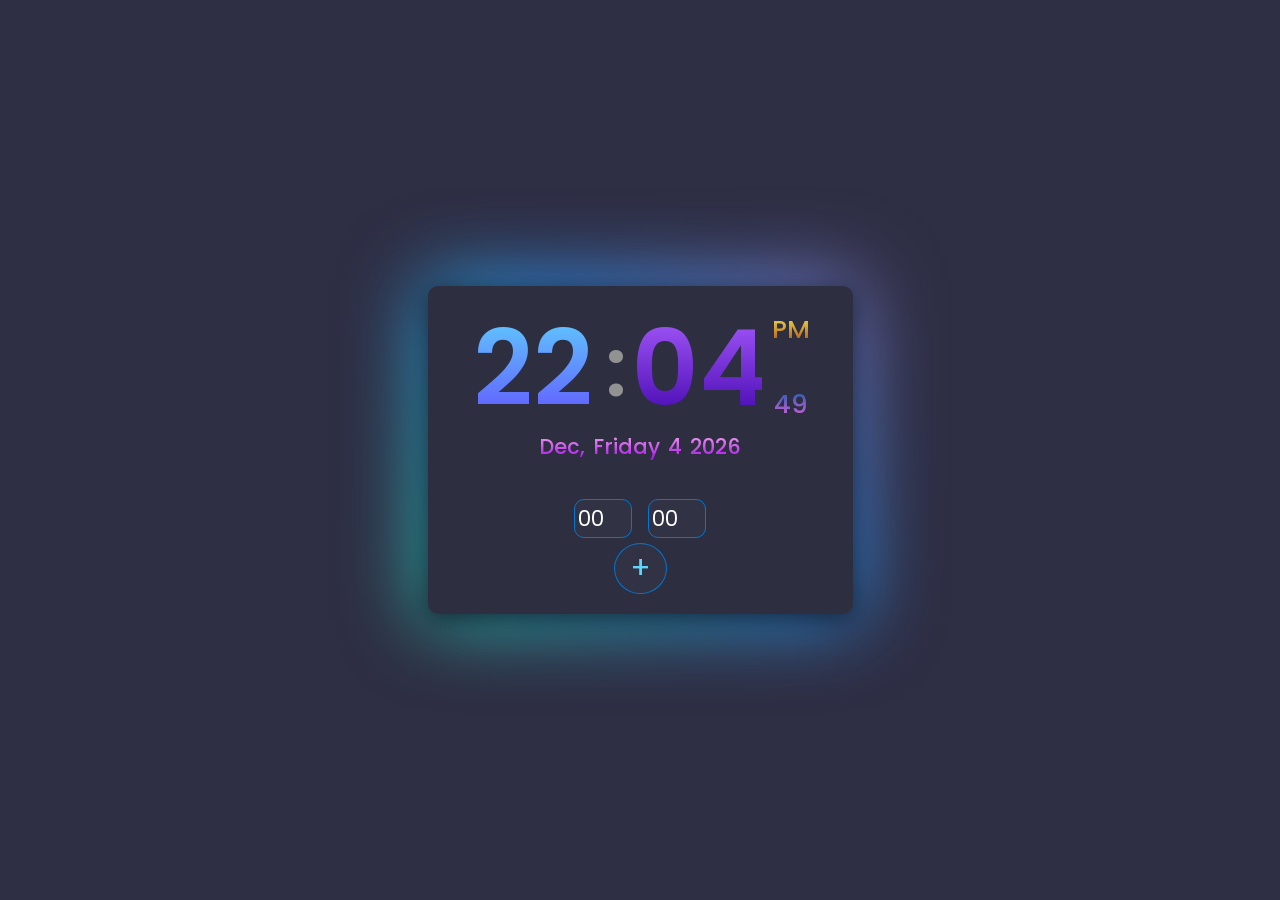
<file: alarma.html>
<!DOCTYPE html>
<html lang="es">
<head>
  <meta charset="UTF-8">
  <meta http-equiv="X-UA-Compatible" content="IE=edge">
  <meta name="viewport" content="width=device-width, initial-scale=1.0">
  <link rel="stylesheet" href="https://cdnjs.cloudflare.com/ajax/libs/font-awesome/6.2.1/css/all.min.css"/>
  <link href="https://fonts.googleapis.com/css2?family=Poppins&family=Roboto+Mono:wght@500&display=swap" rel="stylesheet"/>
  <link rel="stylesheet" href="alarma.css"/>
  <title>Alarma digital</title>
</head>
<body>
  <div class="wrapper">
    <div class="timer-display">
      <span class="hour">00</span>
      <span class="points">:</span>
      <span class="minutes">00</span>
      <div class="right">
          <span class="period">AM/PM</span>
          <span class="seconds">00</span>
      </div>
    </div>
    <div class="calendar">
      <span class="month-name">Mes</span>,
      <span class="name-days">Dia</span>
      <span class="day-number">0</span>
      <span class="year">Año</span>
  </div>
    <div class="container">
      <div class="inputs">
        <input type="number" id="hourInput" placeholder="00" min="0" max="23"/>
        <input type="number" id="minuteInput" placeholder="00" min="0" max="59"/>
      </div>
      <button id="set">+</button>
      <div class="activeAlarms"></div>
    </div>
  </div>
  <script src="alarma.js"></script>
</body>
</html>
</file>
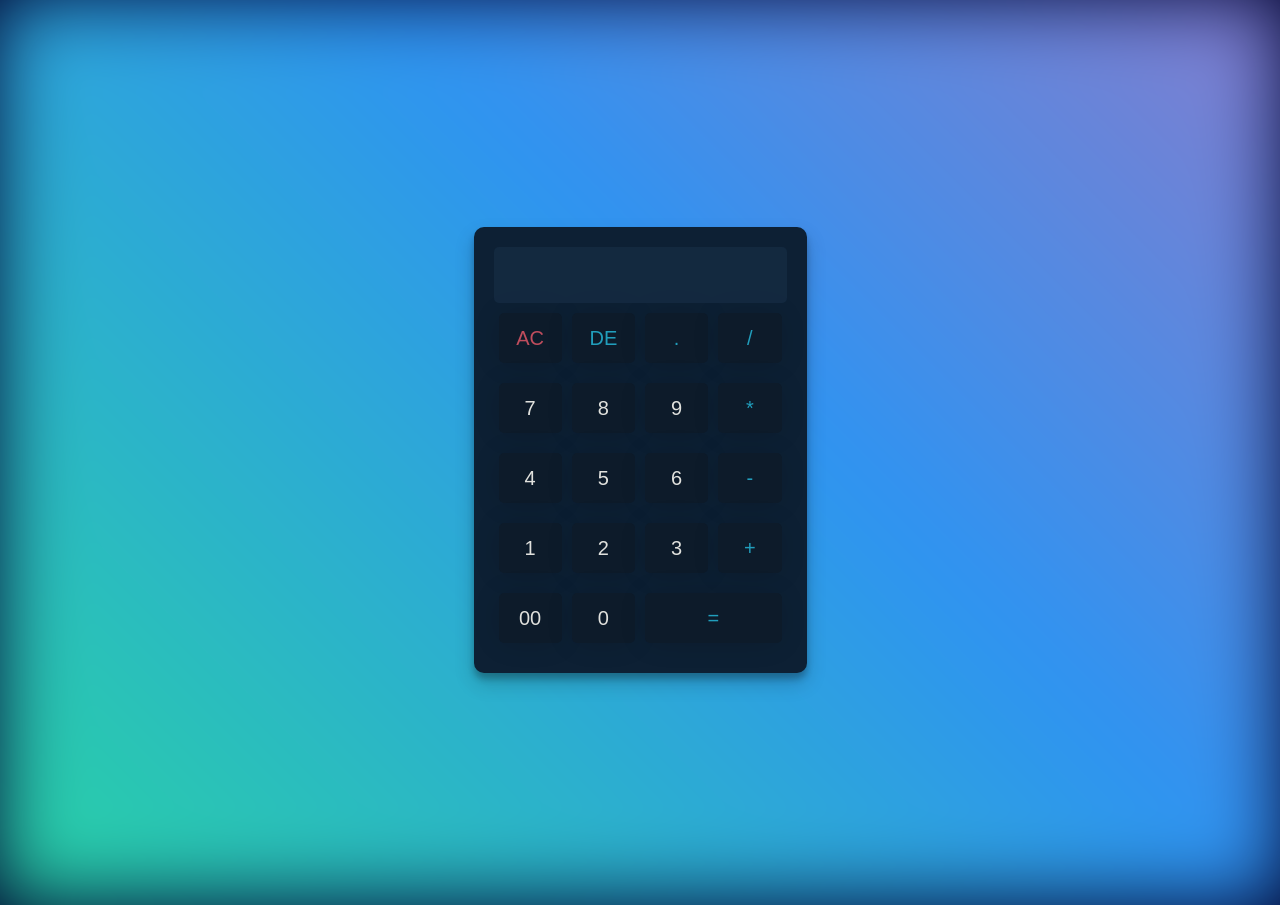
<file: calculadora.html>
<!DOCTYPE html>
<html lang="en">
<head>
    <meta charset="UTF-8">
    <meta http-equiv="X-UA-Compatible" content="IE=edge">
    <meta name="viewport" content="width=device-width, initial-scale=1.0">
    <link rel="stylesheet" href="calculadora.css">
    <title>Calculadora</title>
</head>
<body>
    <div id="calculator">
        <input type="text" id="display" disabled/>
        <br />
        <button id="ac" class="operator">AC</button>
        <button id="de" class="operator">DE</button>
        <button id="." class="operator">.</button>
        <button id="/" class="operator">/</button>
        <br />
        <button id="7">7</button>
        <button id="8">8</button>
        <button id="9">9</button>
        <button id="*" class="operator">*</button>
        <br />
        <button id="4">4</button>
        <button id="5">5</button>
        <button id="6">6</button>
        <button id="-" class="operator">-</button>
        <br />
        <button id="1">1</button>
        <button id="2">2</button>
        <button id="3">3</button>
        <button id="+" class="operator">+</button>
        <br />
        <button id="00">00</button>
        <button id="0">0</button>
        <button id="=" class="equal operator">=</button>
        <br/>
    </div>
    <script src="calculadora.js"></script>
</body>
</html>
</file>
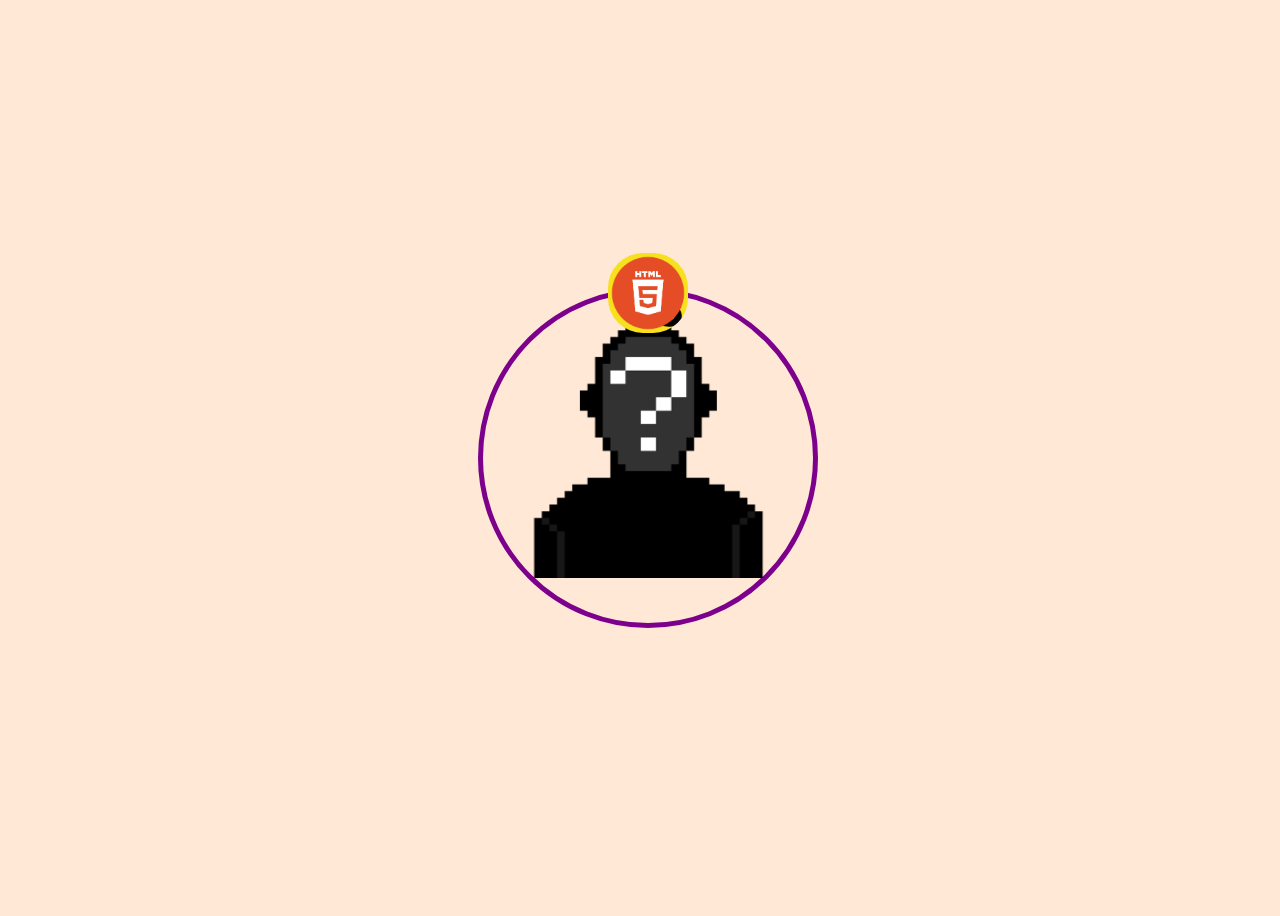
<file: corrusel-circular.html>
<!DOCTYPE html>
<html lang="en">
<head>
    <meta charset="UTF-8">
    <meta http-equiv="X-UA-Compatible" content="IE=edge">
    <meta name="viewport" content="width=device-width, initial-scale=1.0">
    <link rel="stylesheet" href="circulo.css">
    <title>Document</title>
</head>

<body>
    <div class="container2">
        <img class="java" src="Javascript.jpg">
    </div>
    <div class="container3">
        <img class="html" src="html.png" >
    </div>
    <div class="container4">
        <img class="css" src="css.png">
    </div>
    <div class="container5">
        <img src="yo.png">
    </div>

</body>
</html>
</file>
<file: alarma.css>
@import url('https://fonts.googleapis.com/css2?family=Poppins:ital,wght@0,100;0,200;0,300;0,400;0,500;0,600;0,700;0,800;0,900;1,100;1,200;1,300;1,400;1,500;1,600;1,700;1,800;1,900&display=swap');

*{
    margin: 0;
    padding: 0;
    box-sizing: border-box;
    font-family: 'Poppins', sans-serif;
}

body{
    min-height: 100vh;
    display: flex;
    justify-content: center;
    align-items: center;
    background: #2e2e44;
}


.hide {
  display: none;
}
.wrapper {
  position: relative;
  color: #fff;
  background: #2d2f41;
  width: 425px;
  padding: 20px 45px;
  box-shadow: 0 5px 25px rgba(14, 21, 37, 0.8);
  border-radius: 10px;
  display: flex;
  justify-content: center;
  align-items: center;
  flex-direction: column;
}

.wrapper:before{
  content: '';
    position: absolute;
    background: linear-gradient(45deg, #23ff6d, #2f93f1, #ff5e9a);
    background-size: 200% 200%;
    top: -5px;
    bottom: -5px;
    left: -5px;
    right: -5px;
    z-index: -1;
    filter: blur(40px);
    animation: glowing 10s ease infinite;
}

@keyframes glowing{
  0%{
      background-position: 0 50%;
  }
  50%{
      background-position: 100% 50%;
  }
  100%{
      background-position: 0 50%;
  }
}

.timer-display {
  position: relative;
    display: flex;
    justify-content: center;
    align-items: center;
}

.hour, .points, .minutes{
  display: flex;
  justify-content: center;
  align-items: center;
  font-weight: 600;
  padding: 0 10px;
  line-height: 125px;
}

.hour,  .minutes{
  font-size: 6.5em;
  width: 125px;
}

.points{
  font-size: 5em;
  color: #929292;
}

.hour{
  background: -webkit-linear-gradient(90deg, #634dff, #5fd4ff);
  -webkit-text-fill-color: transparent;
  -webkit-background-clip: text;
}

.minutes{
  background: -webkit-linear-gradient(90deg, #3b00a9, #ac5fff);
  -webkit-text-fill-color: transparent;
  -webkit-background-clip: text;
}

.right{
  position: relative;
  display: flex;
  justify-content: center;
  align-items: center;
  flex-direction: column;
  margin-left: 10px;
}

.period, .seconds{
  font-size: 1.6em;
  font-weight: 500;
}

.period{
  transform: translateY(-20px);
  background: -webkit-linear-gradient(90deg, #a93300, #f7ff5f);
  -webkit-text-fill-color: transparent;
  -webkit-background-clip: text;
}

.seconds{
  transform: translateY(16px);
  background: -webkit-linear-gradient(90deg, #ff5fe2,#005da9);
  -webkit-text-fill-color: transparent;
  -webkit-background-clip: text;
}

.calendar{
  display: flex;
  justify-content: center;
  align-items: center;
  font-size: 1.3em;
  font-weight: 500;
  margin-bottom: 5px;
  background: -webkit-linear-gradient(90deg, #a100ec,#f9b4ed);
  -webkit-text-fill-color: transparent;
  -webkit-background-clip: text;
}

.name-days, .day-number, .year{
  margin-left: 8px; 
}

#hourInput{
  background: #313345;
  border: solid 1.5px #0576d2;
  border-radius: 10px;
  color: #fff;
  padding: 3px;
  outline: none;
}

#minuteInput{
  background: #313345;
  border: solid 1.5px #0576d2;
  border-radius: 10px;
  color: #fff;
  padding: 3px;
  outline: none;
}

.inputs {
  display: flex;
  align-items: center;
  justify-content: center;
  gap: 1em;
  margin-top: 2em;
}
.inputs input {
  width: 2.8em;
  font-size: 1.3em;
  border: 1px solid #000000;
  border-radius: 0.3em;
  padding: 0.4em 0.2em;
}
#set{
  background-color: #313345;
  border: solid 1.5px #0576d2;
  padding: 2px 15px;
  border-radius: 50%;
  display: block;
  align-items: center;
  align-items: center;
  color: #5fd4ff;
  font-size: 30px;
  margin: 5px auto 0 auto;
}

#set:hover{
  box-shadow: inset 0 0 20px rgba(115, 253, 186, 0.5), 0 0 20px rgba(85, 176, 255, 0.4);
  outline-color: rgba(26, 190, 255, 0);
  outline-offset: 80px;
  text-shadow: 1px 1px 6px #a3a9d8;
  cursor: pointer;
}
.alarm {
  display: grid;
  grid-template-columns: 8fr 2fr 2fr;
  gap: 1em;
  margin-top: 1.5em;
  align-items: center;
  border-bottom: 1px solid #898f9b;
  padding-bottom: 0.6em;
}
.alarm input[type="checkbox"] {
  appearance: none;
  height: 2em;
  width: 3.75em;
  background-color: #e2e2ec;
  border-radius: 1.25em;
  position: relative;
  cursor: pointer;
  outline: none;
}
.alarm input[type="checkbox"]:before {
  position: absolute;
  content: "";
  background-color: #757683;
  height: 1.43em;
  width: 1.43em;
  border-radius: 50%;
  top: 0.25em;
  left: 0.25em;
}
.alarm input[type="checkbox"]:checked {
  background-color: #d2e2ff;
}
.alarm input[type="checkbox"]:checked:before {
  background-color: #377dff;
  left: 2em;
}
.deleteButton {
  background-color: transparent;
  font-size: 1.5em;
  color: #377dff;
  border: none;
  cursor: pointer;
}
</file>
<file: calculadora.css>
*{
    margin: 0;
    padding: 0;
}

body{
    text-align: center;
    margin: 0;
    background: #000430;
    display: flex;
    align-items: center;
    justify-content: center;
    height: 100vh;
    overflow-x: hidden;
    overflow-y: hidden;
}

#calculator{
    max-width: 360px;
    background-color: #0d2034;
    border-radius: 10px;
    padding: 20px;
    box-shadow: 0 10px 20px rgba(0, 0, 0, 0.19), 0 6px 6px rgba( 0, 0, 0, 0.23);
}
#calculator:before{
    content: '';
    position: absolute;
      background: linear-gradient(45deg, #23ff6d, #2f93f1, #ff5e9a);
      background-size: 200% 200%;
      top: -5px;
      bottom: -5px;
      left: -5px;
      right: -5px;
      z-index: -1;
      filter: blur(40px);
      animation: glowing 10s ease infinite;
  }
  
  @keyframes glowing{
    0%{
        background-position: 0 50%;
    }
    50%{
        background-position: 100% 50%;
    }
    100%{
        background-position: 0 50%;
    }
  }

#display{
    width: 100%;
    height: 56px;
    font-size: 20px;
    padding: 20px;
    border-radius: 5px;
    color: #e0e1dd;
    background-color: rgba(20, 42, 66, 0.858);
    border: none;
    box-sizing: border-box;
}

.operator{
    color: #219ebc;
}

#ac{
    color: #bf4d5d;
}

.equal{
    width: calc(50% - 10px);
}

button{
    width: calc(25% - 10px);
    height: 50px;
    font-size: 20px;
    margin: 10px 5px;
    border: none;
    border-radius: 5px;
    float: left;
    background-color: rgb(13, 27, 42);
    color: #e0e1dd;
    -webkit-box-shadow: -1px 1px 30px -5px rgba( 0, 0, 0, 0.2);
    -moz-box-shadow: -1px 1px 30px -5px rgba( 0, 0, 0, 0.2);
    box-shadow: -1px 1px 30px -5px rgba( 0, 0, 0, 0.2);
}

button:hover{
    cursor: pointer;
}

button:active{
    transform: scale(1.05);
    box-shadow: 0 2px 4px 1px rgba( 0, 0, 0, 0.19), 0 1.5px 1.5px rgba( 0, 0, 0, 0.23);
}
</file>
<file: circulo.css>
:root {
  --bgColor: #ffe8d5;
  --animDuration: 6s;
  --animDuration2: 4s;
  --animDuration3: 2s;
  --containerSize: 330px;
  --imgSize: 80px;
  --pathColor: #7d008d;
}

  body {
    background-color: var(--bgColor);
    width: 100%;
    min-height: 100vh;
    display: flex;
    justify-content: center;
    align-items: center;
  }
  
  .container2 {
    position: absolute;
    width: var(--containerSize);
    height: var(--containerSize);
    border-radius: 50%;
    z-index: 100;
    transform: rotate(0deg);
    animation: rotateParent var(--animDuration) infinite linear forwards;
  }
  .container3{
    position: absolute;
    width: var(--containerSize);
    height: var(--containerSize);
    border-radius: 50%;
    z-index: 100;
    transform: rotate(0deg);
    animation: rotateParent var(--animDuration2) infinite linear forwards;
  }
  .container4 {
    position: absolute;
    width: var(--containerSize);
    height: var(--containerSize);
    border: 5px solid var(--pathColor); /* À commenter pour masquer la trajectoire - Comment for hiding path */
    border-radius: 50%;
    transform: rotate(0deg);
    animation: rotateParent var(--animDuration3) infinite linear forwards;
  }

  .container5 {
    position: absolute;
    width: var(--containerSize);
    height: var(--containerSize);
    border-radius: 50%;
  }

  .container5 img{    
    height: 260px;
    width: 250px;
    margin-left: 40px;
    margin-top: 25px;
  }
  
  .child {
    position: absolute;
    width: var(--imgSize);
    height: var(--imgSize);
    top: calc(var(--imgSize) / 2 * -1);
    left: calc(var(--containerSize) / 2 - calc(var(--imgSize) / 2));
    animation: rotateChild var(--animDuration) infinite linear forwards;
  }
  
  .java{
      position: absolute;
      width: var(--imgSize);
      height: var(--imgSize);
      top: calc(var(--imgSize) / 2 * -1);
      left: calc(var(--containerSize) / 2 - calc(var(--imgSize) / 2));
    border-radius: 35px;
    z-index: 100;
    animation:  rotatejava var(--animDuration) infinite linear forwards;
  }
  
  
  @keyframes rotatejava {
    to {
      transform: rotate(-360deg);
    }
  }

  .html{
    position: absolute;
    z-index: 100;
    width: var(--imgSize);
      height: var(--imgSize);
      top: calc(var(--imgSize) / 2 * -1);
      left: calc(var(--containerSize) / 2 - calc(var(--imgSize) / 2));
    animation:  rotatehtml var(--animDuration) infinite linear forwards;
}


@keyframes rotatehtml {
  to {
    transform: rotate(-360deg);
  }
}

.css{
    position: absolute;
    z-index: 100;
    width: var(--imgSize);
    height: var(--imgSize);
    top: calc(var(--imgSize) / 2 * -1);
    left: calc(var(--containerSize) / 2 - calc(var(--imgSize) / 2));
    animation-delay: 1.4s;
    animation:  rotatecss var(--animDuration) infinite linear forwards;
}

@keyframes rotateParent {
  to {
    transform: rotate(360deg);
  }
}



@keyframes rotatecss {
  to {
    transform: rotate(-360deg);
  }
}
</file>
